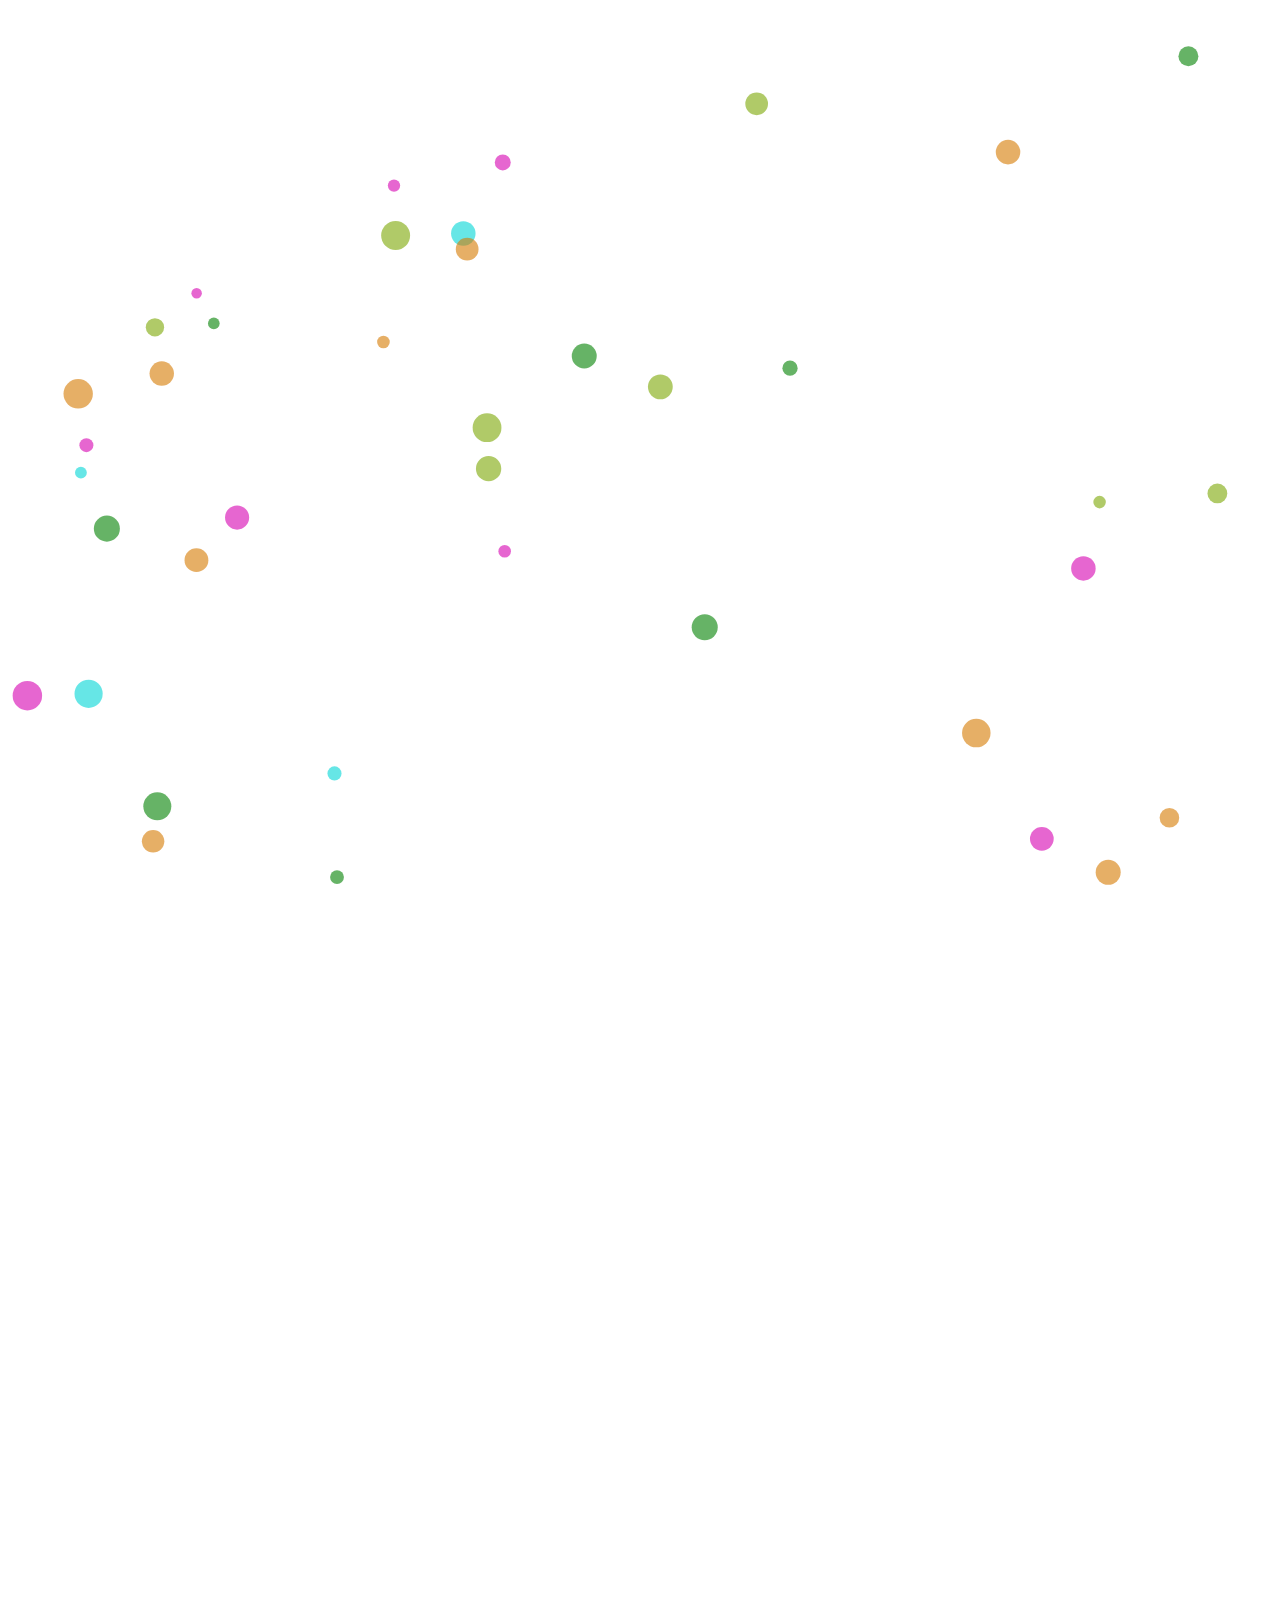
<file: index.html>
<!DOCTYPE html>
<html lang="en">
<head>
    <meta charset="UTF-8">
    <meta http-equiv="X-UA-Compatible" content="IE=edge">
    <meta name="viewport" content="width=device-width, initial-scale=1.0">
    <title>Document</title>
    <link rel="stylesheet" href="./lineas_magicas.css">
</head>
<body>
    <canvas id="canvas1"></canvas>
    <canvas id="canvas2"></canvas>
</body>
<script src="./lineas_magicas.js"></script>
</html>
</file>
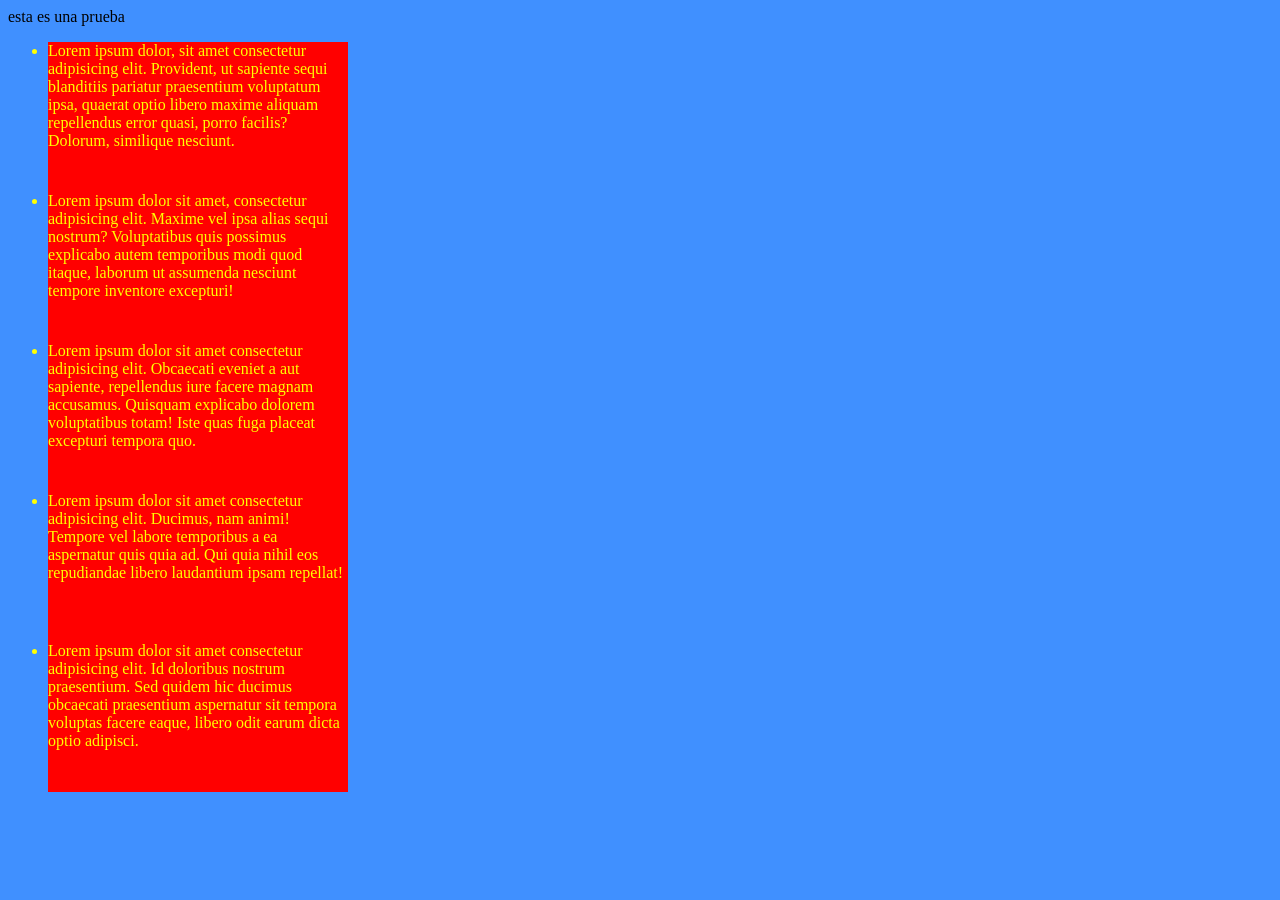
<file: prueba.html>
<!DOCTYPE html>
<html lang="en">
<head>
    <meta charset="UTF-8">
    <meta http-equiv="X-UA-Compatible" content="IE=edge">
    <meta name="viewport" content="width=device-width, initial-scale=1.0">
    <title>Document</title>
    <link rel="stylesheet" href="./prueba.css">
</head>
<body>
    <div class="prueba">esta es una prueba</div>
    <ul>
        <li>Lorem ipsum dolor, sit amet consectetur adipisicing elit. Provident, ut sapiente sequi blanditiis pariatur praesentium voluptatum ipsa, quaerat optio libero maxime aliquam repellendus error quasi, porro facilis? Dolorum, similique nesciunt.</li>
        <li>Lorem ipsum dolor sit amet, consectetur adipisicing elit. Maxime vel ipsa alias sequi nostrum? Voluptatibus quis possimus explicabo autem temporibus modi quod itaque, laborum ut assumenda nesciunt tempore inventore excepturi!</li>
        <li>Lorem ipsum dolor sit amet consectetur adipisicing elit. Obcaecati eveniet a aut sapiente, repellendus iure facere magnam accusamus. Quisquam explicabo dolorem voluptatibus totam! Iste quas fuga placeat excepturi tempora quo.</li>
        <li>Lorem ipsum dolor sit amet consectetur adipisicing elit. Ducimus, nam animi! Tempore vel labore temporibus a ea aspernatur quis quia ad. Qui quia nihil eos repudiandae libero laudantium ipsam repellat!</li>
        <li>Lorem ipsum dolor sit amet consectetur adipisicing elit. Id doloribus nostrum praesentium. Sed quidem hic ducimus obcaecati praesentium aspernatur sit tempora voluptas facere eaque, libero odit earum dicta optio adipisci.</li>
    </ul>
</body>
</html>
</file>
<file: lineas_magicas.css>
*{
    box-sizing: border-box;
}
body{
    overflow: hidden;
    /* color: rgb(123, 166, 3); */
}
</file>
<file: prueba.css>
body {
  background-color: #4090ff;
}

body {
  position: relative;
}
body ul li {
  width: 300px;
  height: 150px;
  background-color: red;
  color: yellow;
}/*# sourceMappingURL=prueba.css.map */
</file>
